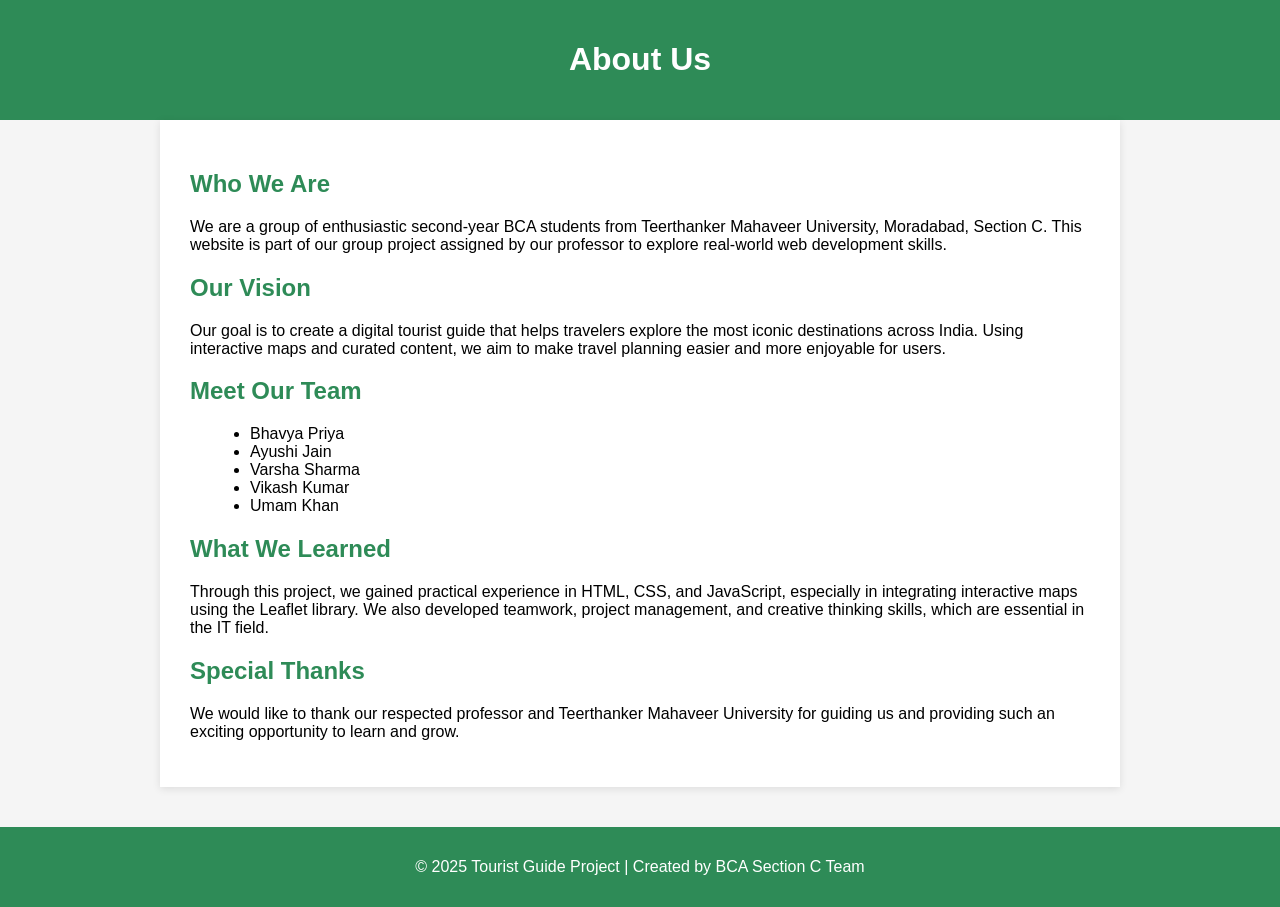
<file: about.html>
<!DOCTYPE html>
<html lang="en">
<head>
  <meta charset="UTF-8" />
  <meta name="viewport" content="width=device-width, initial-scale=1.0" />
  <title>About Us - Tourist Guide</title>
  <style>
    body {
      font-family: Arial, sans-serif;
      margin: 0;
      padding: 0;
      background: #f5f5f5;
    }

    header {
      background-color: #2e8b57;
      color: white;
      padding: 20px;
      text-align: center;
    }

    main {
      padding: 30px;
      max-width: 900px;
      margin: auto;
      background-color: white;
      box-shadow: 0 2px 8px rgba(0,0,0,0.1);
    }

    h2 {
      color: #2e8b57;
    }

    ul {
      list-style: disc;
      margin-left: 20px;
    }

    footer {
      text-align: center;
      padding: 15px;
      background-color: #2e8b57;
      color: white;
      margin-top: 40px;
    }
  </style>
</head>
<body>

  <header>
    <h1>About Us</h1>
  </header>

  <main>
    <h2>Who We Are</h2>
    <p>
      We are a group of enthusiastic second-year BCA students from Teerthanker Mahaveer University, Moradabad, Section C.
      This website is part of our group project assigned by our professor to explore real-world web development skills.
    </p>

    <h2>Our Vision</h2>
    <p>
      Our goal is to create a digital tourist guide that helps travelers explore the most iconic destinations across India.
      Using interactive maps and curated content, we aim to make travel planning easier and more enjoyable for users.
    </p>

    <h2>Meet Our Team</h2>
    <ul>
      <li>Bhavya Priya</li>
      <li>Ayushi Jain</li>
      <li>Varsha Sharma</li>
      <li>Vikash Kumar</li>
      <li>Umam Khan</li>
    </ul>

    <h2>What We Learned</h2>
    <p>
      Through this project, we gained practical experience in HTML, CSS, and JavaScript, especially in integrating interactive maps using the Leaflet library.
      We also developed teamwork, project management, and creative thinking skills, which are essential in the IT field.
    </p>

    <h2>Special Thanks</h2>
    <p>
      We would like to thank our respected professor and Teerthanker Mahaveer University for guiding us and providing such an exciting opportunity to learn and grow.
    </p>
  </main>

  <footer>
    <p>&copy; 2025 Tourist Guide Project | Created by BCA Section C Team</p>
  </footer>

</body>
</html>
</file>
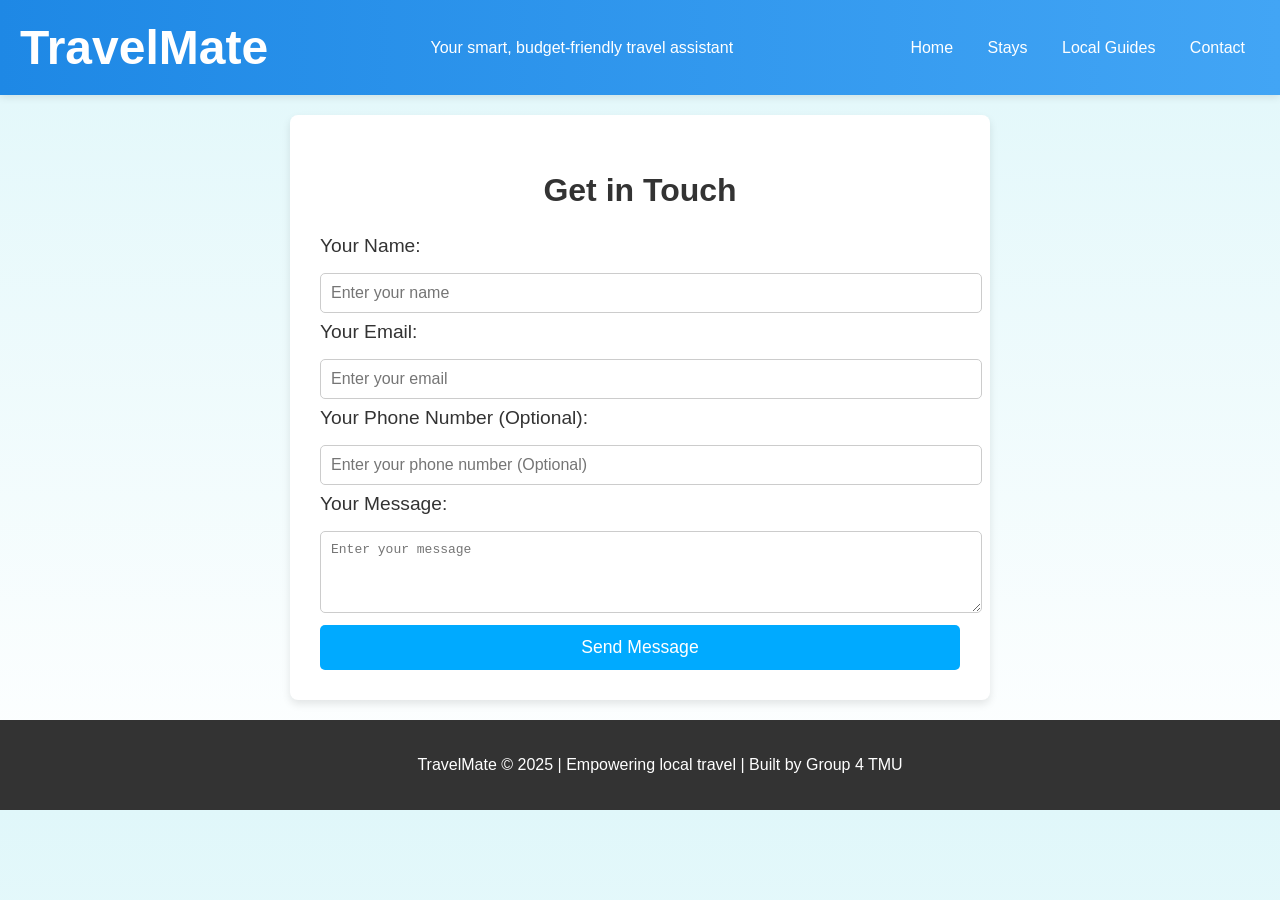
<file: contact.html>
<!DOCTYPE html>
<html lang="en">
<head>
  <meta charset="UTF-8" />
  <meta name="viewport" content="width=device-width, initial-scale=1.0">
  <title>Contact Us - TravelMate</title>
  <link rel="stylesheet" href="style.css" />
  <style>
    /* Sample Styling (you can move this to your style.css later) */
    body {
      font-family: Arial, sans-serif;
      margin: 0;
      padding: 0;
      background-color: #f4f4f4;
    }

    header {
      background-color: #333;
      color: white;
      padding: 20px;
      text-align: center;
    }

    header h1 {
      margin: 0;
      font-size: 3em;
    }

    header nav a {
      margin: 0 15px;
      color: white;
      text-decoration: none;
    }

    header nav a:hover {
      text-decoration: underline;
    }

    .contact-form {
      background-color: white;
      margin: 20px auto;
      padding: 30px;
      border-radius: 8px;
      width: 50%;
      box-shadow: 0 4px 8px rgba(0, 0, 0, 0.1);
    }

    .contact-form h2 {
      font-size: 2em;
      text-align: center;
      color: #333;
    }

    .contact-form label {
      font-size: 1.2em;
      margin-bottom: 8px;
      color: #333;
      display: block;
    }

    .contact-form input,
    .contact-form textarea {
      width: 100%;
      padding: 10px;
      margin: 8px 0;
      border-radius: 5px;
      border: 1px solid #ccc;
      font-size: 1em;
    }

    .contact-form button {
      background-color: #00aaff;
      color: white;
      border: none;
      padding: 12px 20px;
      font-size: 1.1em;
      cursor: pointer;
      border-radius: 5px;
      width: 100%;
    }

    .contact-form button:hover {
      background-color: #0077cc;
    }

    footer {
      background-color: #333;
      color: white;
      text-align: center;
      padding: 20px;
      position: relative;
      bottom: 0;
      width: 100%;
    }

    /* Responsive Design */
    @media (max-width: 768px) {
      .contact-form {
        width: 80%;
      }
    }
  </style>
</head>
<body>

  <!-- Header -->
  <header>
    <h1>TravelMate</h1>
    <p>Your smart, budget-friendly travel assistant</p>
    <nav>
      <a href="index.html">Home</a>
      <a href="stays.html">Stays</a>
      <a href="guides.html">Local Guides</a>
      <a href="contact.html">Contact</a>
    </nav>
  </header>

  <!-- Contact Form -->
  <section class="contact-form">
    <h2>Get in Touch</h2>
    <form action="submit_form.php" method="POST" id="contact-form">
      <label for="name">Your Name:</label>
      <input type="text" id="name" name="name" required placeholder="Enter your name">

      <label for="email">Your Email:</label>
      <input type="email" id="email" name="email" required placeholder="Enter your email">

      <label for="phone">Your Phone Number (Optional):</label>
      <input type="tel" id="phone" name="phone" placeholder="Enter your phone number (Optional)" pattern="[0-9]{10}">

      <label for="message">Your Message:</label>
      <textarea id="message" name="message" required placeholder="Enter your message" rows="4"></textarea>

      <button type="submit">Send Message</button>
    </form>
  </section>

  <!-- Footer -->
  <footer>
    <p>TravelMate &copy; 2025 | Empowering local travel | Built by Group 4 TMU</p>
  </footer>

</body>
</html>
</file>
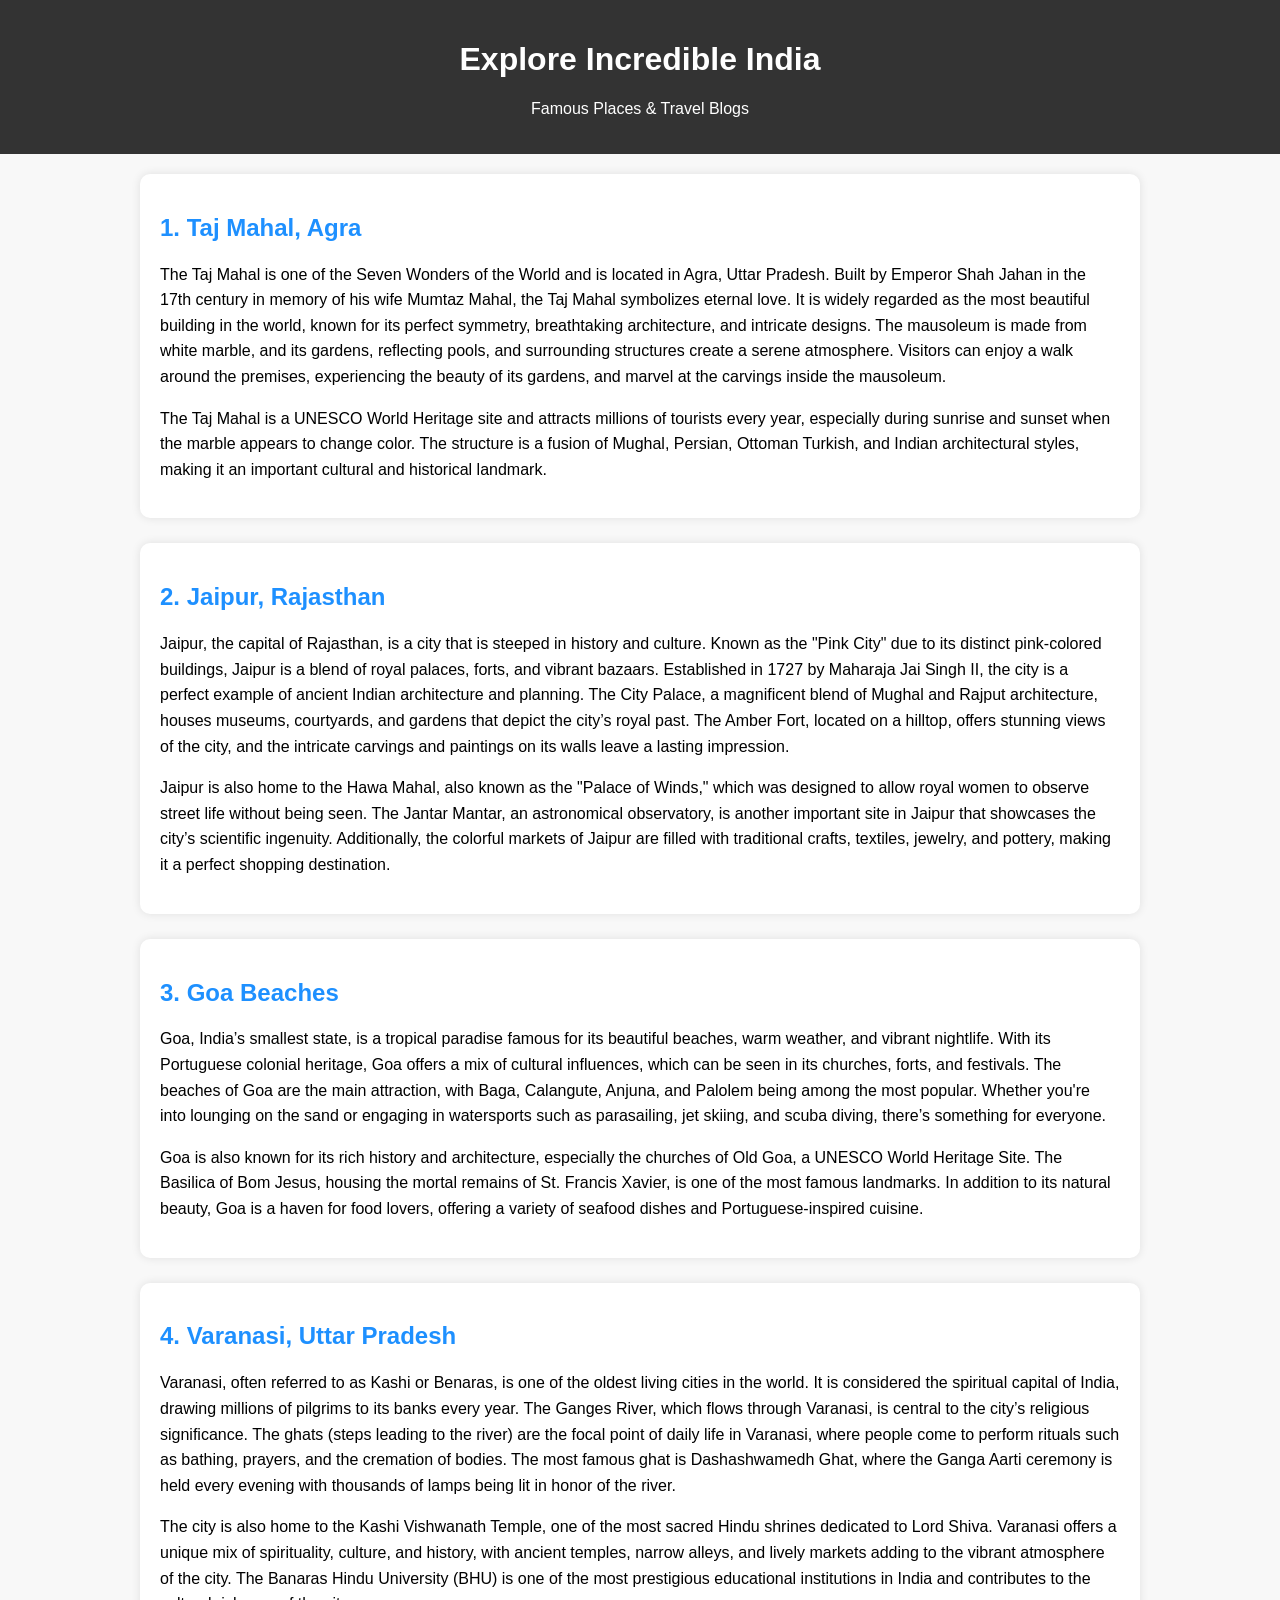
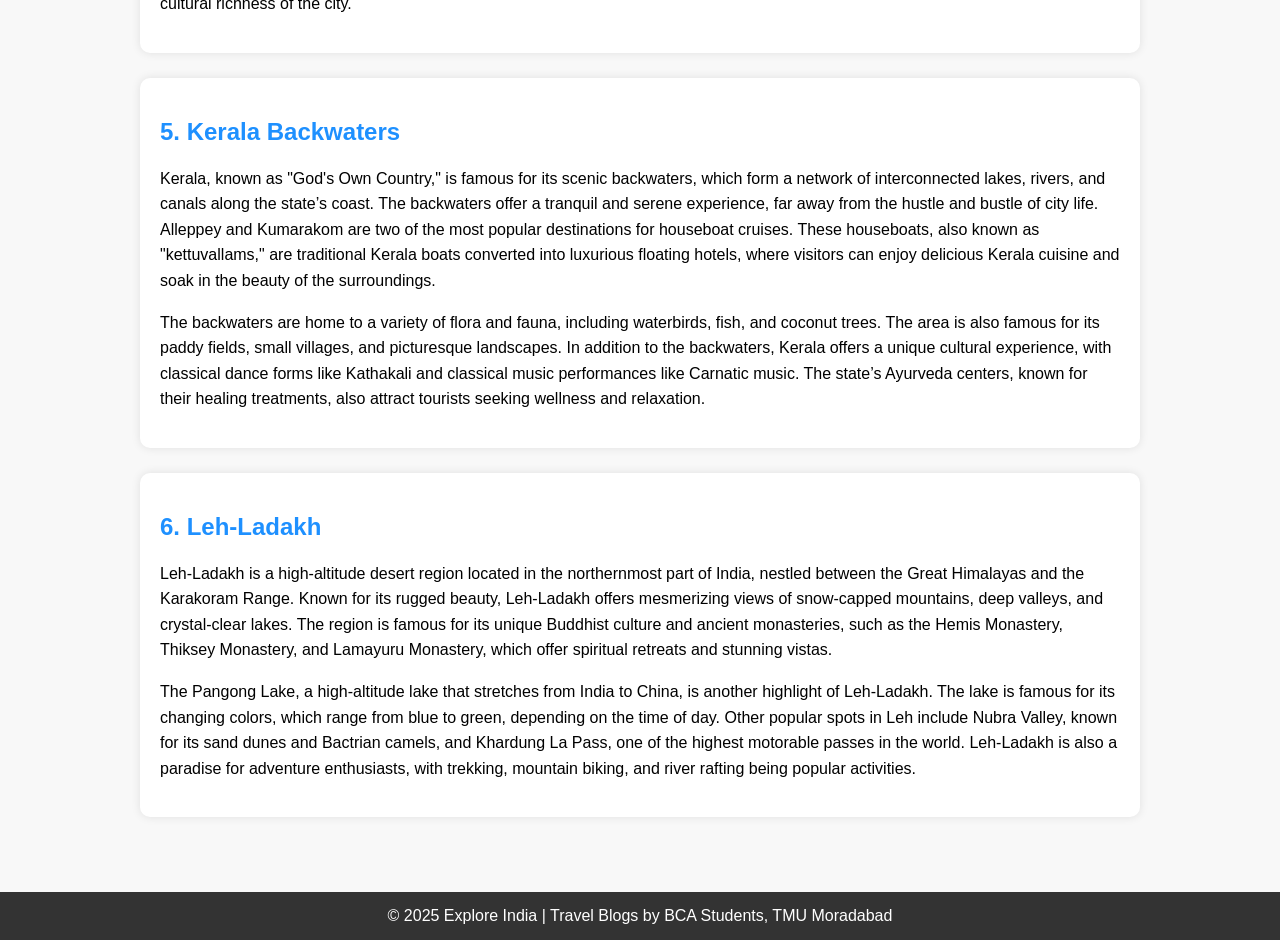
<file: explore India.html>
<!DOCTYPE html>
<html lang="en">
<head>
  <meta charset="UTF-8" />
  <meta name="viewport" content="width=device-width, initial-scale=1.0"/>
  <title>Travel Blogs - India</title>
  <style>
    body {
      font-family: Arial, sans-serif;
      margin: 0;
      padding: 0;
      background: #f8f8f8;
    }
    header {
      background-color: #333;
      color: white;
      padding: 20px;
      text-align: center;
    }
    .container {
      padding: 20px;
      max-width: 1000px;
      margin: auto;
    }
    .blog-post {
      background: white;
      padding: 20px;
      margin-bottom: 25px;
      border-radius: 10px;
      box-shadow: 0 0 10px rgba(0,0,0,0.1);
    }
    .blog-post h2 {
      color: #1e90ff;
    }
    .blog-post p {
      line-height: 1.6;
    }
    footer {
      text-align: center;
      background: #333;
      color: white;
      padding: 15px;
      margin-top: 30px;
    }
  </style>
</head>
<body>

  <header>
    <h1>Explore Incredible India</h1>
    <p>Famous Places & Travel Blogs</p>
  </header>

  <div class="container">

    <div class="blog-post">
      <h2>1. Taj Mahal, Agra</h2>
      <p>The Taj Mahal is one of the Seven Wonders of the World and is located in Agra, Uttar Pradesh. Built by Emperor Shah Jahan in the 17th century in memory of his wife Mumtaz Mahal, the Taj Mahal symbolizes eternal love. It is widely regarded as the most beautiful building in the world, known for its perfect symmetry, breathtaking architecture, and intricate designs. The mausoleum is made from white marble, and its gardens, reflecting pools, and surrounding structures create a serene atmosphere. Visitors can enjoy a walk around the premises, experiencing the beauty of its gardens, and marvel at the carvings inside the mausoleum.</p>
      <p>The Taj Mahal is a UNESCO World Heritage site and attracts millions of tourists every year, especially during sunrise and sunset when the marble appears to change color. The structure is a fusion of Mughal, Persian, Ottoman Turkish, and Indian architectural styles, making it an important cultural and historical landmark.</p>
    </div>

    <div class="blog-post">
      <h2>2. Jaipur, Rajasthan</h2>
      <p>Jaipur, the capital of Rajasthan, is a city that is steeped in history and culture. Known as the "Pink City" due to its distinct pink-colored buildings, Jaipur is a blend of royal palaces, forts, and vibrant bazaars. Established in 1727 by Maharaja Jai Singh II, the city is a perfect example of ancient Indian architecture and planning. The City Palace, a magnificent blend of Mughal and Rajput architecture, houses museums, courtyards, and gardens that depict the city’s royal past. The Amber Fort, located on a hilltop, offers stunning views of the city, and the intricate carvings and paintings on its walls leave a lasting impression.</p>
      <p>Jaipur is also home to the Hawa Mahal, also known as the "Palace of Winds," which was designed to allow royal women to observe street life without being seen. The Jantar Mantar, an astronomical observatory, is another important site in Jaipur that showcases the city’s scientific ingenuity. Additionally, the colorful markets of Jaipur are filled with traditional crafts, textiles, jewelry, and pottery, making it a perfect shopping destination.</p>
    </div>

    <div class="blog-post">
      <h2>3. Goa Beaches</h2>
      <p>Goa, India’s smallest state, is a tropical paradise famous for its beautiful beaches, warm weather, and vibrant nightlife. With its Portuguese colonial heritage, Goa offers a mix of cultural influences, which can be seen in its churches, forts, and festivals. The beaches of Goa are the main attraction, with Baga, Calangute, Anjuna, and Palolem being among the most popular. Whether you're into lounging on the sand or engaging in watersports such as parasailing, jet skiing, and scuba diving, there’s something for everyone.</p>
      <p>Goa is also known for its rich history and architecture, especially the churches of Old Goa, a UNESCO World Heritage Site. The Basilica of Bom Jesus, housing the mortal remains of St. Francis Xavier, is one of the most famous landmarks. In addition to its natural beauty, Goa is a haven for food lovers, offering a variety of seafood dishes and Portuguese-inspired cuisine.</p>
    </div>

    <div class="blog-post">
      <h2>4. Varanasi, Uttar Pradesh</h2>
      <p>Varanasi, often referred to as Kashi or Benaras, is one of the oldest living cities in the world. It is considered the spiritual capital of India, drawing millions of pilgrims to its banks every year. The Ganges River, which flows through Varanasi, is central to the city’s religious significance. The ghats (steps leading to the river) are the focal point of daily life in Varanasi, where people come to perform rituals such as bathing, prayers, and the cremation of bodies. The most famous ghat is Dashashwamedh Ghat, where the Ganga Aarti ceremony is held every evening with thousands of lamps being lit in honor of the river.</p>
      <p>The city is also home to the Kashi Vishwanath Temple, one of the most sacred Hindu shrines dedicated to Lord Shiva. Varanasi offers a unique mix of spirituality, culture, and history, with ancient temples, narrow alleys, and lively markets adding to the vibrant atmosphere of the city. The Banaras Hindu University (BHU) is one of the most prestigious educational institutions in India and contributes to the cultural richness of the city.</p>
    </div>

    <div class="blog-post">
      <h2>5. Kerala Backwaters</h2>
      <p>Kerala, known as "God's Own Country," is famous for its scenic backwaters, which form a network of interconnected lakes, rivers, and canals along the state’s coast. The backwaters offer a tranquil and serene experience, far away from the hustle and bustle of city life. Alleppey and Kumarakom are two of the most popular destinations for houseboat cruises. These houseboats, also known as "kettuvallams," are traditional Kerala boats converted into luxurious floating hotels, where visitors can enjoy delicious Kerala cuisine and soak in the beauty of the surroundings.</p>
      <p>The backwaters are home to a variety of flora and fauna, including waterbirds, fish, and coconut trees. The area is also famous for its paddy fields, small villages, and picturesque landscapes. In addition to the backwaters, Kerala offers a unique cultural experience, with classical dance forms like Kathakali and classical music performances like Carnatic music. The state’s Ayurveda centers, known for their healing treatments, also attract tourists seeking wellness and relaxation.</p>
    </div>

    <div class="blog-post">
      <h2>6. Leh-Ladakh</h2>
      <p>Leh-Ladakh is a high-altitude desert region located in the northernmost part of India, nestled between the Great Himalayas and the Karakoram Range. Known for its rugged beauty, Leh-Ladakh offers mesmerizing views of snow-capped mountains, deep valleys, and crystal-clear lakes. The region is famous for its unique Buddhist culture and ancient monasteries, such as the Hemis Monastery, Thiksey Monastery, and Lamayuru Monastery, which offer spiritual retreats and stunning vistas.</p>
      <p>The Pangong Lake, a high-altitude lake that stretches from India to China, is another highlight of Leh-Ladakh. The lake is famous for its changing colors, which range from blue to green, depending on the time of day. Other popular spots in Leh include Nubra Valley, known for its sand dunes and Bactrian camels, and Khardung La Pass, one of the highest motorable passes in the world. Leh-Ladakh is also a paradise for adventure enthusiasts, with trekking, mountain biking, and river rafting being popular activities.</p>
    </div>

  </div>

  <footer>
    &copy; 2025 Explore India | Travel Blogs by BCA Students, TMU Moradabad
  </footer>

</body>
</html>
</file>
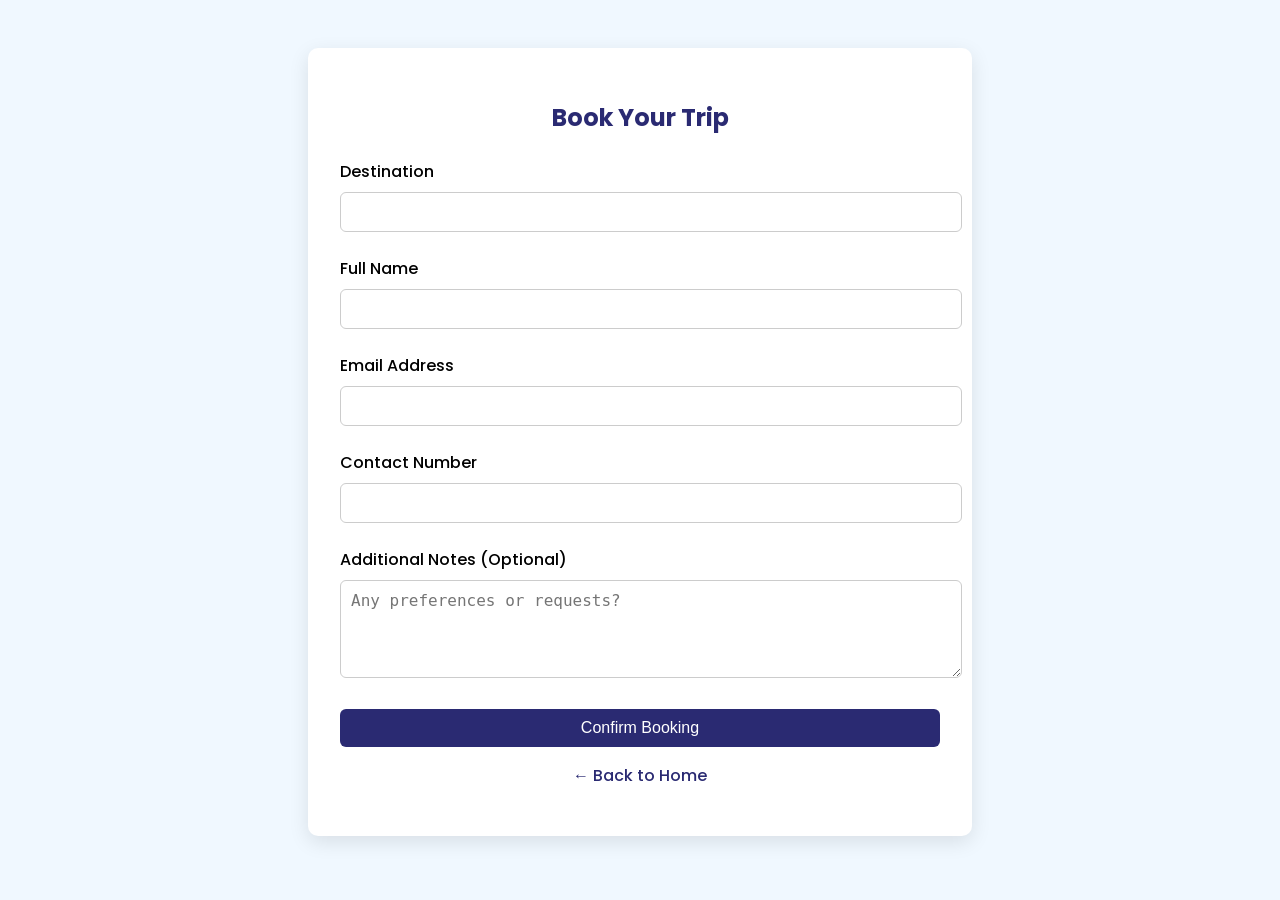
<file: info.html>
<!DOCTYPE html>
<html lang="en">
<head>
  <meta charset="UTF-8">
  <meta name="viewport" content="width=device-width, initial-scale=1">
  <title>Booking Information - TravelMate</title>
  <link href="https://fonts.googleapis.com/css2?family=Poppins:wght@300;400;600&display=swap" rel="stylesheet">
  <style>
    body {
      font-family: 'Poppins', sans-serif;
      background-color: #f0f8ff;
      margin: 0;
      padding: 0;
    }

    .container {
      max-width: 600px;
      margin: 3rem auto;
      background: white;
      padding: 2rem;
      border-radius: 10px;
      box-shadow: 0 6px 20px rgba(0,0,0,0.1);
    }

    h2 {
      text-align: center;
      color: #2a2a72;
      margin-bottom: 1.5rem;
    }

    label {
      display: block;
      margin-bottom: 0.5rem;
      font-weight: 500;
    }

    input, select, textarea {
      width: 100%;
      padding: 10px;
      margin-bottom: 1.5rem;
      border: 1px solid #ccc;
      border-radius: 6px;
      font-size: 1rem;
    }

    button {
      background-color: #2a2a72;
      color: white;
      padding: 10px 20px;
      border: none;
      border-radius: 6px;
      font-size: 1rem;
      cursor: pointer;
      width: 100%;
    }

    button:hover {
      background-color: #1c1c4f;
    }

    .back-link {
      text-align: center;
      margin-top: 1rem;
    }

    .back-link a {
      color: #2a2a72;
      text-decoration: none;
      font-weight: 500;
    }
  </style>
</head>
<body>

  <div class="container">
    <h2>Book Your Trip</h2>
    <form action="#" method="post">
      <label for="destination">Destination</label>
      <input type="text" id="destination" name="destination" readonly />

      <label for="name">Full Name</label>
      <input type="text" id="name" name="name" required />

      <label for="email">Email Address</label>
      <input type="email" id="email" name="email" required />

      <label for="phone">Contact Number</label>
      <input type="tel" id="phone" name="phone" required />

      <label for="notes">Additional Notes (Optional)</label>
      <textarea id="notes" name="notes" rows="4" placeholder="Any preferences or requests?"></textarea>

      <button type="submit">Confirm Booking</button>
    </form>

    <div class="back-link">
      <p><a href="index.html">&larr; Back to Home</a></p>
    </div>
  </div>

  <script>
    // Fill destination from URL query
    const urlParams = new URLSearchParams(window.location.search);
    const destination = urlParams.get("destination");
    if (destination) {
      document.getElementById("destination").value = decodeURIComponent(destination);
    }
  </script>

</body>
</html>
</file>
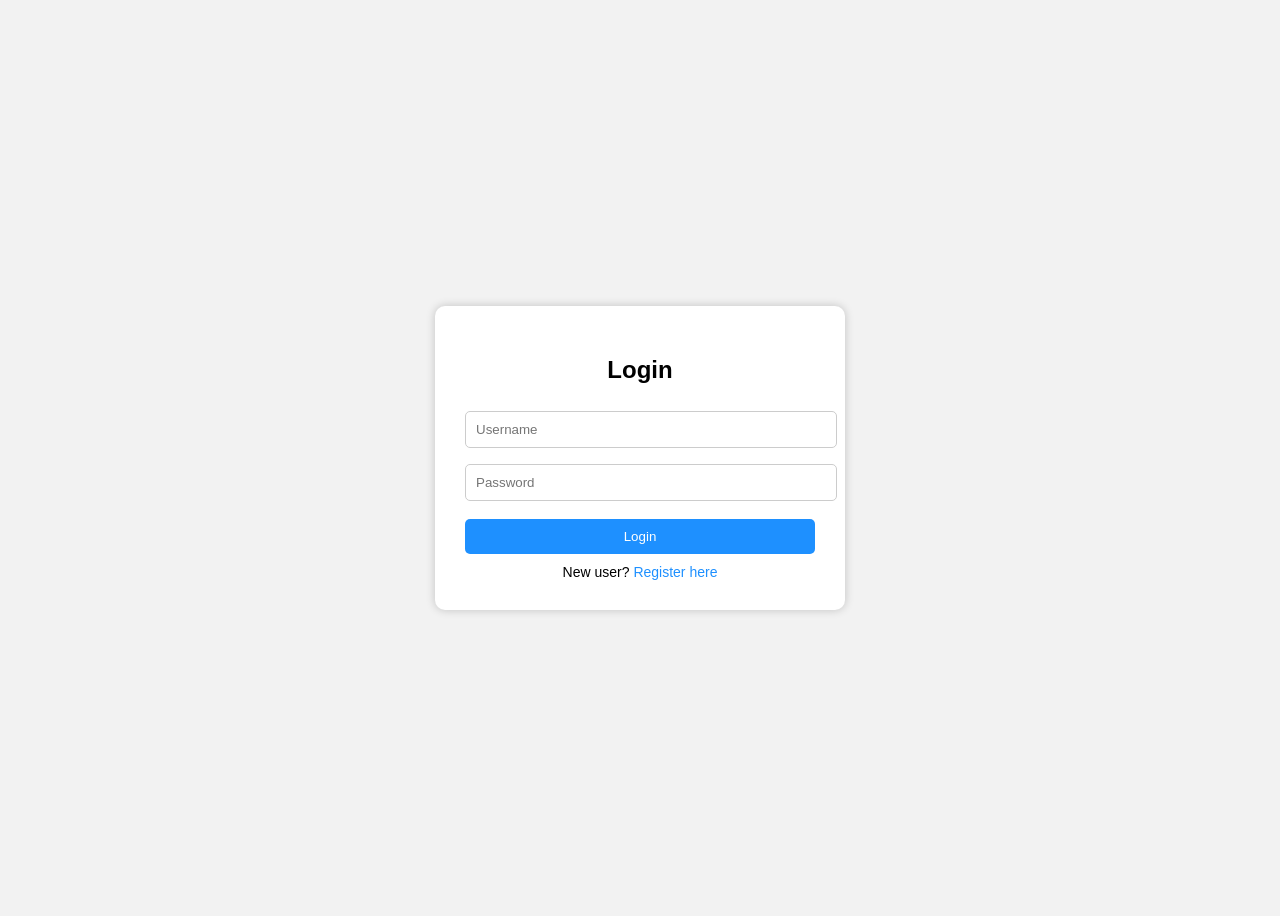
<file: login.html>
<!DOCTYPE html>
<html lang="en">
<head>
  <meta charset="UTF-8" />
  <meta name="viewport" content="width=device-width, initial-scale=1.0"/>
  <title>User Login & Registration</title>
  <style>
    body {
      font-family: Arial, sans-serif;
      background: #f2f2f2;
      display: flex;
      justify-content: center;
      align-items: center;
      height: 100vh;
    }
    .container {
      background: white;
      padding: 30px;
      border-radius: 10px;
      width: 350px;
      box-shadow: 0 0 10px rgba(0,0,0,0.2);
    }
    h2 {
      text-align: center;
    }
    input[type="text"],
    input[type="password"],
    input[type="email"] {
      width: 100%;
      padding: 10px;
      margin: 8px 0;
      border: 1px solid #ccc;
      border-radius: 5px;
    }
    button {
      width: 100%;
      padding: 10px;
      background-color: #1e90ff;
      border: none;
      color: white;
      border-radius: 5px;
      margin-top: 10px;
      cursor: pointer;
    }
    button:hover {
      background-color: #187bcd;
    }
    .toggle-link {
      text-align: center;
      margin-top: 10px;
      font-size: 14px;
    }
    .toggle-link a {
      color: #1e90ff;
      cursor: pointer;
      text-decoration: none;
    }
    .form-box {
      display: none;
    }
    .form-box.active {
      display: block;
    }
  </style>
</head>
<body>
  <div class="container">
    <div id="loginForm" class="form-box active">
      <h2>Login</h2>
      <form>
        <input type="text" placeholder="Username" required />
        <input type="password" placeholder="Password" required />
        <button type="submit">Login</button>
      </form>
      <div class="toggle-link">
        New user? <a onclick="toggleForms('register')">Register here</a>
      </div>
    </div>

    <div id="registerForm" class="form-box">
      <h2>Register</h2>
      <form>
        <input type="text" placeholder="Full Name" required />
        <input type="email" placeholder="Email" required />
        <input type="text" placeholder="Username" required />
        <input type="password" placeholder="Password" required />
        <input type="password" placeholder="Confirm Password" required />
        <button type="submit">Register</button>
      </form>
      <div class="toggle-link">
        Already have an account? <a onclick="toggleForms('login')">Login here</a>
      </div>
    </div>
  </div>

  <script>
    function toggleForms(formType) {
      const login = document.getElementById('loginForm');
      const register = document.getElementById('registerForm');
      if (formType === 'register') {
        login.classList.remove('active');
        register.classList.add('active');
      } else {
        register.classList.remove('active');
        login.classList.add('active');
      }
    }
  </script>
</body>
</html>
</file>
<file: style.css>
/* Global Styles */
body {
    font-family: 'Poppins', sans-serif;
    margin: 0;
    padding: 0;
    background: linear-gradient(to bottom, #e0f7fa, #ffffff);
    color: #333;
  }
  
  /* Header and Navigation */
  header {
    background: linear-gradient(90deg, #1e88e5, #42a5f5);
    color: white;
    padding: 20px 40px;
    display: flex;
    justify-content: space-between;
    align-items: center;
    box-shadow: 0 2px 8px rgba(0,0,0,0.1);
  }
  
  .logo h1 {
    margin: 0;
    font-size: 2em;
    font-weight: 600;
    color: #ffffff;
  }
  
  nav ul {
    list-style: none;
    display: flex;
    margin: 0;
    padding: 0;
  }
  
  nav ul li {
    margin-left: 25px;
  }
  
  nav ul li a {
    color: #ffffff;
    text-decoration: none;
    font-size: 1.1em;
    padding: 10px 15px;
    border-radius: 8px;
    transition: background 0.3s ease;
  }
  
  nav ul li a:hover {
    background-color: rgba(255, 255, 255, 0.2);
  }
  
  /* Hero Section */
  .hero {
    background-image: url('https://source.unsplash.com/1600x900/?travel,beach,explore');
    background-size: cover;
    background-position: center;
    color: white;
    padding: 100px 20px;
    text-align: center;
    position: relative;
  }
  
  .hero::after {
    content: '';
    position: absolute;
    inset: 0;
    background: rgba(0,0,0,0.3);
  }
  
  .hero-text {
    position: relative;
    z-index: 2;
  }
  
  .hero-text h2 {
    font-size: 3em;
    font-weight: 600;
    margin-bottom: 20px;
  }
  
  .hero-text p {
    font-size: 1.3em;
    font-weight: 300;
  }
  
  /* Filters Section */
  .filters {
    padding: 50px 20px;
    text-align: center;
    background: #f8fbff;
  }
  
  .filters h2 {
    font-size: 2.5em;
    color: #1e88e5;
    margin-bottom: 30px;
  }
  
  .filter-buttons {
    display: flex;
    flex-wrap: wrap;
    justify-content: center;
    gap: 15px;
  }
  
  .filter-btn {
    background: linear-gradient(to right, #ff6f00, #ffa726);
    color: white;
    border: none;
    padding: 14px 28px;
    font-size: 1.1em;
    border-radius: 30px;
    cursor: pointer;
    box-shadow: 0 4px 8px rgba(0,0,0,0.15);
    transition: transform 0.3s, background 0.3s;
  }
  
  .filter-btn:hover {
    background: linear-gradient(to right, #fb8c00, #ffb74d);
    transform: scale(1.05);
  }
  
  /* Trip Results Section */
  .trips {
    padding: 50px 20px;
    background: #ffffff;
    text-align: center;
  }
  
  .trips p {
    font-size: 1.4em;
    color: #555;
    margin-bottom: 20px;
  }
  
  /* Testimonials */
  .testimonials {
    padding: 60px 20px;
    background: linear-gradient(to right, #42a5f5, #64b5f6);
    color: white;
    text-align: center;
  }
  
  .testimonials h2 {
    font-size: 2.5em;
    margin-bottom: 40px;
  }
  
  .testimonial {
    background: rgba(255, 255, 255, 0.15);
    padding: 25px;
    border-radius: 15px;
    margin: 20px auto;
    max-width: 600px;
    color: #fff;
    box-shadow: 0 4px 12px rgba(0,0,0,0.2);
  }
  
  .testimonial strong {
    display: block;
    margin-top: 10px;
    font-weight: 500;
    color: #ffd54f;
  }
  
  /* Footer */
  footer {
    background-color: #1e88e5;
    color: white;
    text-align: center;
    padding: 20px;
    font-size: 1em;
  }
</file>
